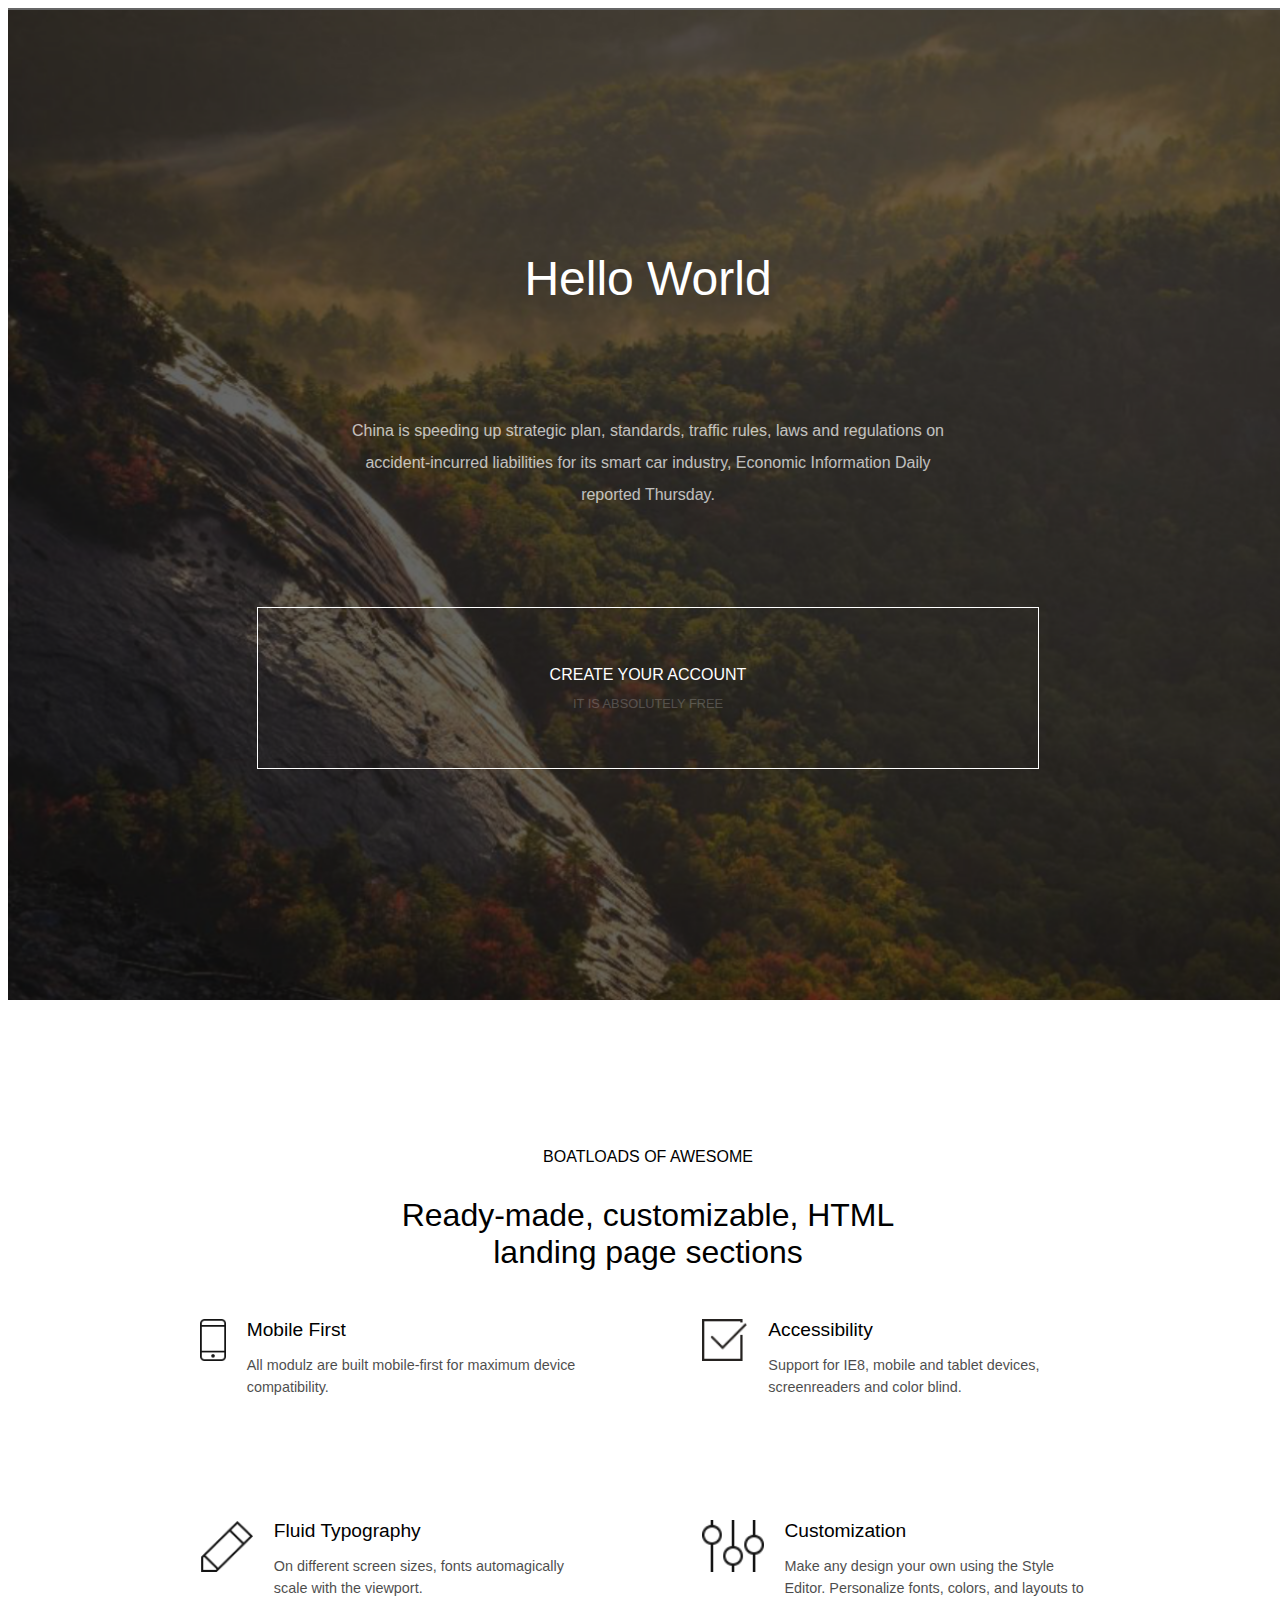
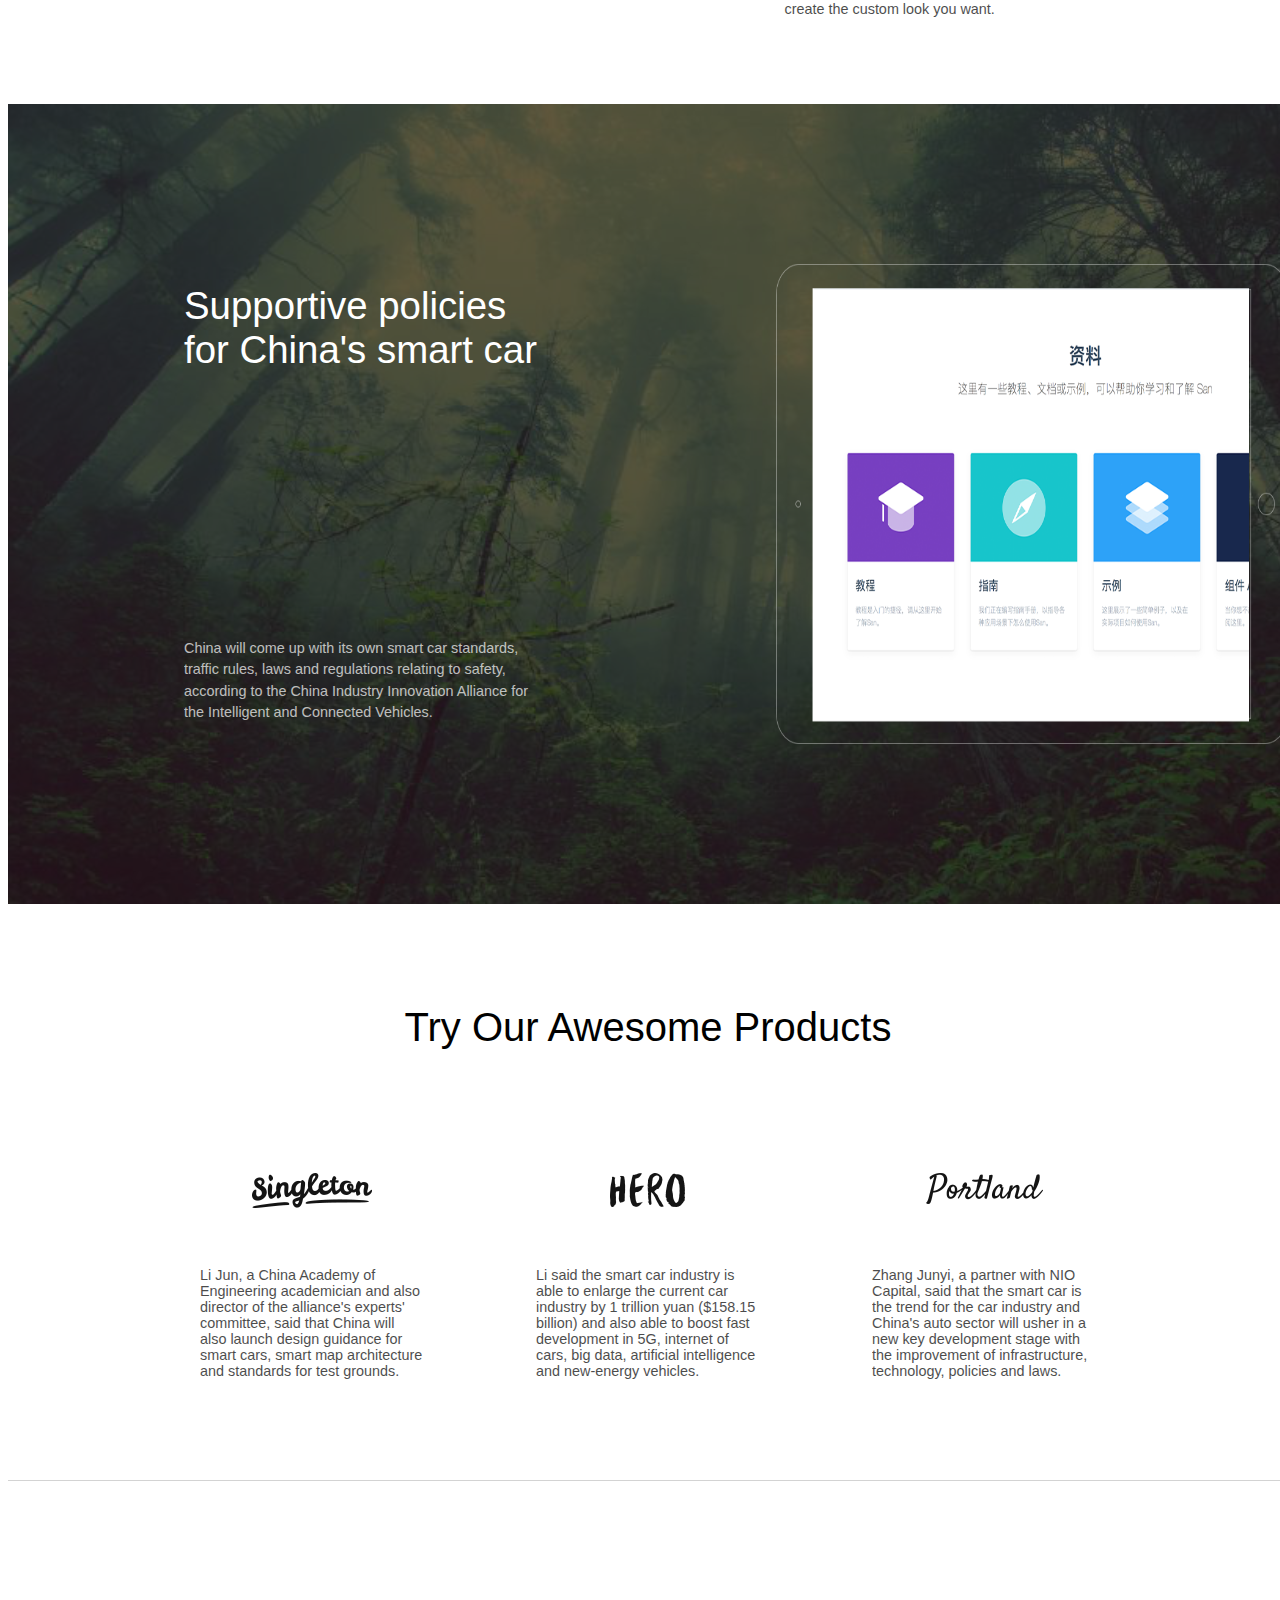
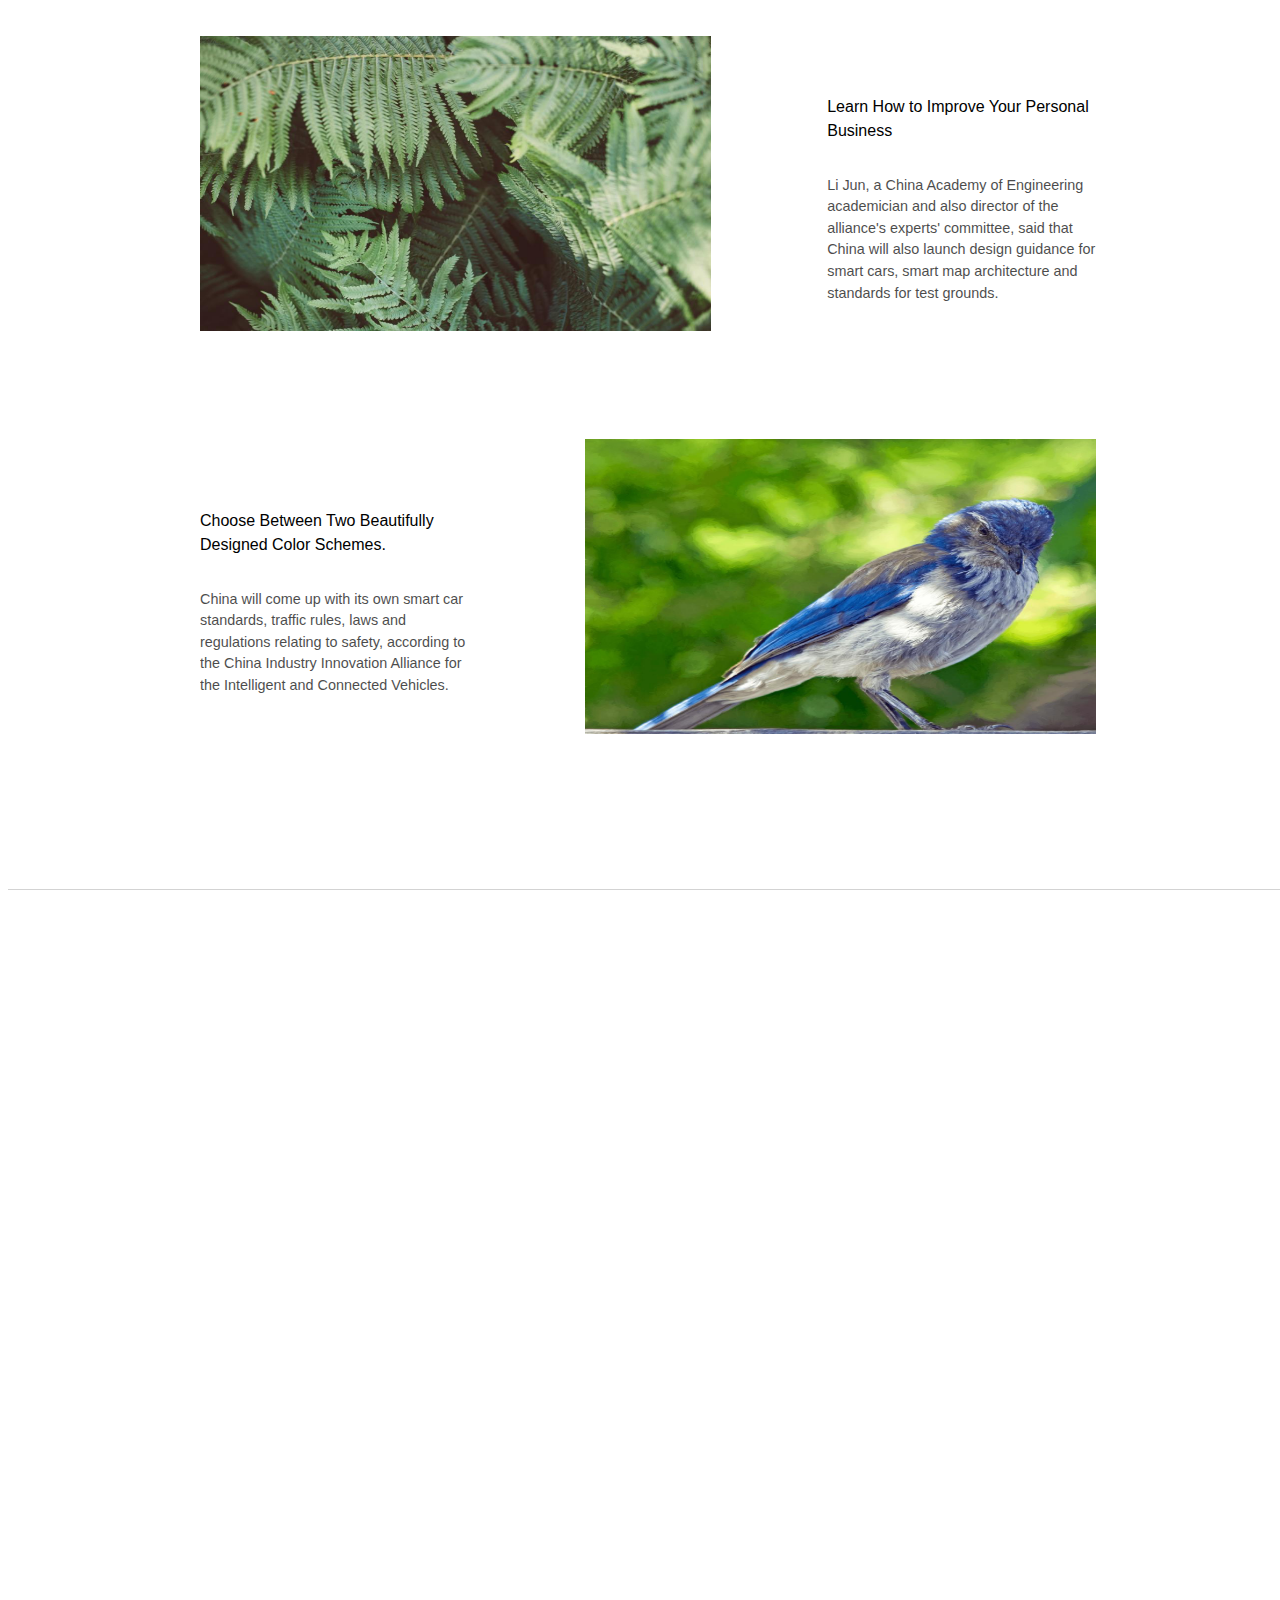
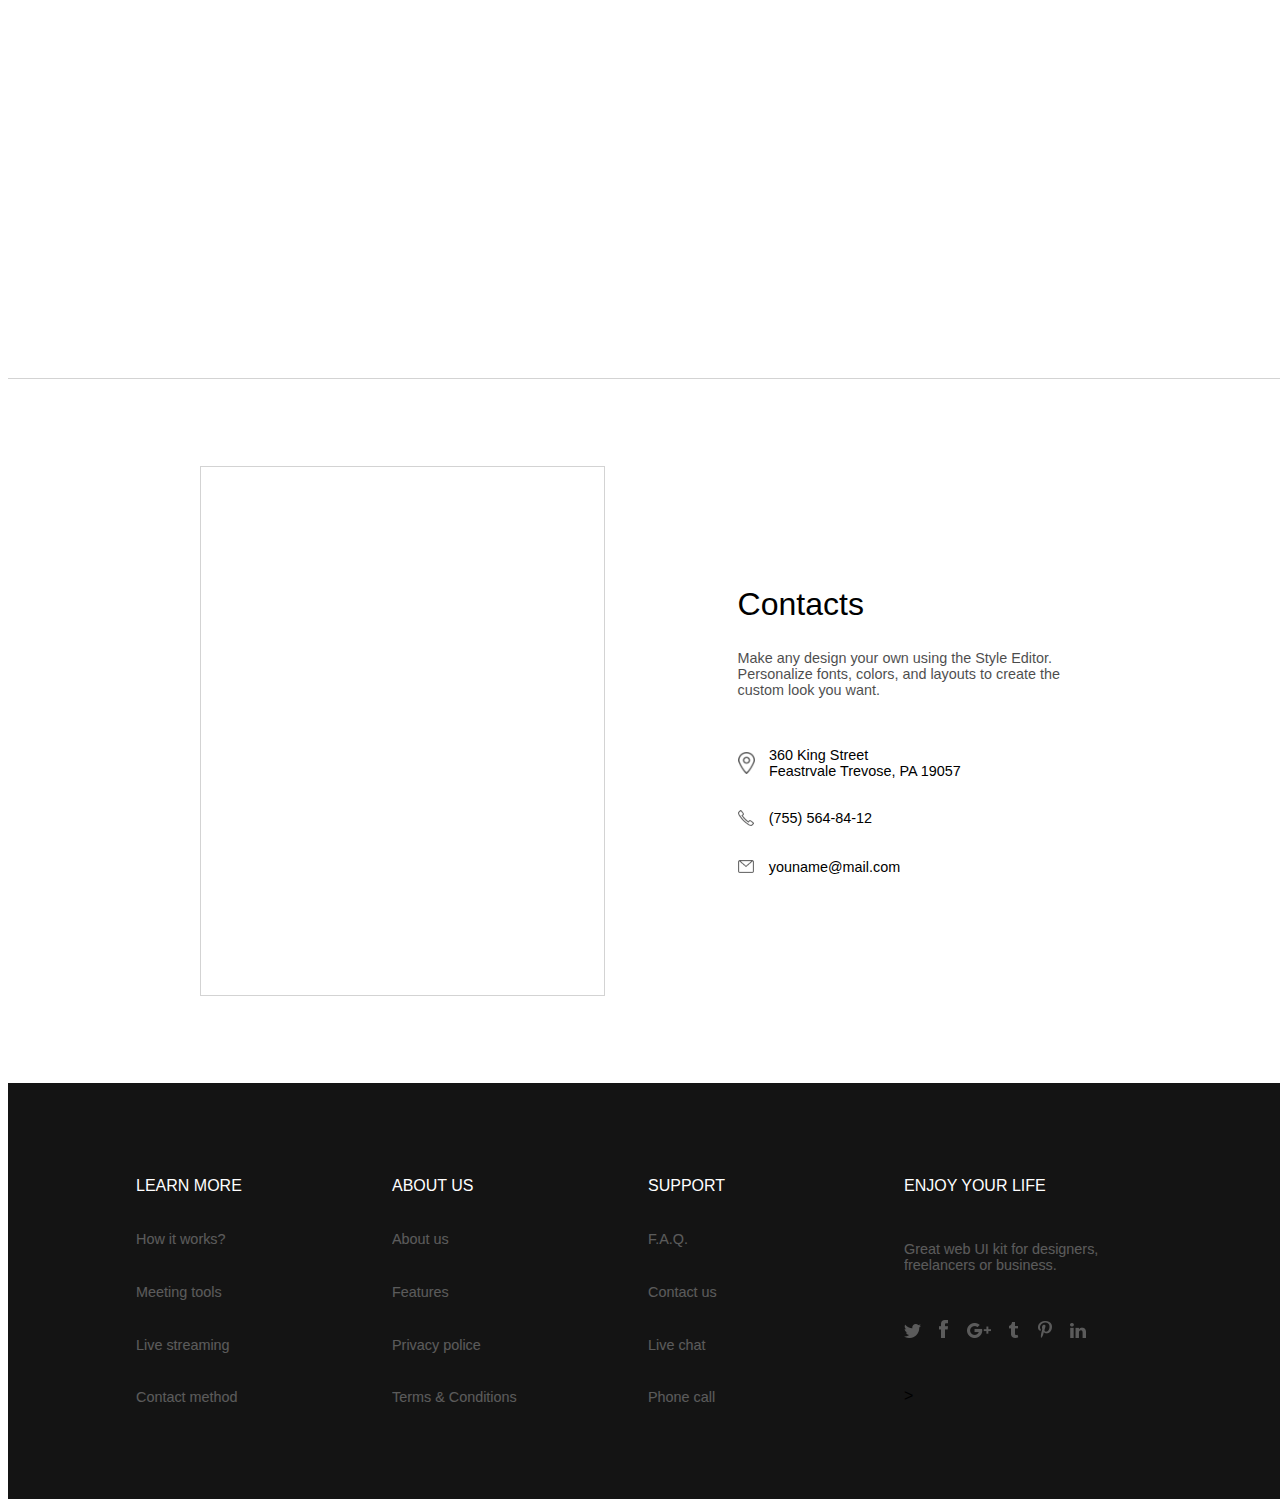
<file: task1/index.html>
<!DOCTYPE html>
<html>
    <head>
        <link href="style.css" type="text/css" rel="stylesheet"/>
    </head>

    <body>
        <div class="part1">
            <div class="text1">
                <div class="t1_1">Hello World</div>
                <div class="t1_2">China is speeding up strategic plan, standards, traffic rules, laws and regulations on accident-incurred liabilities for its smart car industry, Economic Information Daily reported Thursday.</div>
            </div>
            <div class="placeholder">
                <div class="t1_3">CREATE YOUR ACCOUNT</div>
                <div class="t1_4">IT IS ABSOLUTELY FREE</div>
            </div>
        </div>
        <div class="part2">
            <div class="text2">
                <div class="t2_1">BOATLOADS OF AWESOME</div>
                <div class="t2_2">Ready-made, customizable, HTML landing page sections</div>
            </div>
            <div class="t2_3"> 
                <div class="feature">
                    <img src="Iphone Icon.png"  class="fp">
                    <div>
                        <div class="ft1">Mobile First</div>
                        <div class="ft2">All modulz are built mobile-first for maximum device compatibility.</div>
                    </div>
                </div>

                <div class="feature">
                    <img src="Check Icon.png"  class="fp">
                    <div>
                        <div class="ft1">Accessibility</div>
                        <div class="ft2">Support for IE8, mobile and tablet devices, screenreaders and color blind.</div>
                    </div>
                </div>

                <div class="feature">
                    <img src="Pencil Icon.png"  class="fp">
                    <div>
                        <div class="ft1">Fluid Typography</div>
                        <div class="ft2">On different screen sizes, fonts automagically scale with the viewport.</div>
                    </div>
                </div>

                <div class="feature">
                    <img src="Settings Icon.png"  class="fp">
                    <div>
                        <div class="ft1">Customization</div>
                        <div class="ft2">Make any design your own using the Style Editor. Personalize fonts, colors, and layouts to create the custom look you want.</div>
                    </div>
                </div>
            </div>
        </div>
        <div class="part3">
                <div class="t3">
                    <div class="t3_1">Supportive policies for China's smart car</div>
                    <div class="t3_2">China will come up with its own smart car standards, traffic rules, laws and regulations relating to safety, according to the China Industry Innovation Alliance for the Intelligent and Connected Vehicles.</div>

                </div>
                <img src="Screen.png" class="screen"> 
        </div>
        <div class="part4">
            <div class="t4">
                <div class="t4_1">Try Our Awesome Products</div>
                    <div class="t4_2">
                        <div class="t4_2_">
                            <img src="Singleton.png">
                            <div class="t4_2_1">Li Jun, a China Academy of Engineering academician and also director of the alliance's experts' committee, said that China will also launch design guidance for smart cars, smart map architecture and standards for test grounds.</div>
                        </div>
                        <div class="t4_2_">
                            <img src="Hero.png">
                            <div class="t4_2_1">Li said the smart car industry is able to enlarge the current car industry by 1 trillion yuan ($158.15 billion) and also able to boost fast development in 5G, internet of cars, big data, artificial intelligence and new-energy vehicles.</div>
                        </div>
                        <div class="t4_2_">
                            <img src="Portland.png">
                            <div class="t4_2_1">Zhang Junyi, a partner with NIO Capital, said that the smart car is the trend for the car industry and China's auto sector will usher in a new key development stage with the improvement of infrastructure, technology, policies and laws.</div>
                        </div>
                    </div>
                </div>
            </div>
        </div>
        <div class="part5">
            <div class="t5">
                <img src="part5-1.png" class="t5_2">
                <div class="t5_1">
                    <div class="t5_1_1">Learn How to Improve Your Personal Business</div>
                    <div class="t5_1_2">Li Jun, a China Academy of Engineering academician and also director of the alliance's experts' committee, said that China will also launch design guidance for smart cars, smart map architecture and standards for test grounds.</div>
                </div>
            </div>
            <div class="t5">
                <div class="t5_1">
                    <div class="t5_1_1">Choose Between Two Beautifully Designed Color Schemes.</div>
                    <div class="t5_1_2">China will come up with its own smart car standards, traffic rules, laws and regulations relating to safety, according to the China Industry Innovation Alliance for the Intelligent and Connected Vehicles.</div>
                </div>
                <img src="part5-2.png" class="t5_2">
            </div>
        </div>
        <div class="part6"></div>
        <div class="part7">
            <div class="t7">
                <div class="t7_1"></div>
                <div class="t7_2">
                    <div class="t7_2_1">Contacts</div>
                    <div class="t7_2_2">Make any design your own using the Style Editor. Personalize fonts, colors, and layouts to create the custom look you want.</div>
                    <div class="t7_2_3">
                        <img src="Map Icon.png" class="t7_2_3_1">
                        <div>360 King Street<br>Feastrvale Trevose, PA 19057</div>
                    </div>
                    <div class="t7_2_3">
                        <img src="Phone Icon.png" class="t7_2_3_1">
                        <div>(755) 564-84-12</div>
                    </div>
                    <div class="t7_2_3">
                        <img src="Mail Icon.png" class="t7_2_3_1">
                        <div>youname@mail.com</div>
                    </div>
                </div>
            </div>

        </div>
        <div class="part8">
            <div class="t8">
                <div class="t8_1">LEARN MORE</div>
                <div class="t8_2">How it works?</div>
                <div class="t8_2">Meeting tools</div>
                <div class="t8_2">Live streaming</div>
                <div class="t8_2">Contact method</div>
            </div>
            <div class="t8">
                <div class="t8_1">ABOUT US</div>
                <div class="t8_2">About us</div>
                <div class="t8_2">Features</div>
                <div class="t8_2">Privacy police</div>
                <div class="t8_2">Terms & Conditions</div>
            </div>
            <div class="t8">
                <div class="t8_1">SUPPORT</div>
                <div class="t8_2">F.A.Q.</div>
                <div class="t8_2">Contact us</div>
                <div class="t8_2">Live chat</div>
                <div class="t8_2">Phone call</div>
            </div>
            <div class="t8">
                <div class="t8_1">ENJOY YOUR LIFE</div>
                <div class="t8_2">Great web UI kit for designers, freelancers or business.</div>
                <div class="t8_2">
                    <img src="Twitter Icon.png" class="t8_2_1">
                    <img src="Facebook Icon.png" class="t8_2_1">
                    <img src="Google Icon.png" class="t8_2_1">
                    <img src="Tumbler Icon.png" class="t8_2_1">
                    <img src="Pinterest Icon.png" class="t8_2_1">
                    <img src="LinkedIn Icon.png">
                </div>>
            </div>
        </div>
    </body>
</html>
</file>
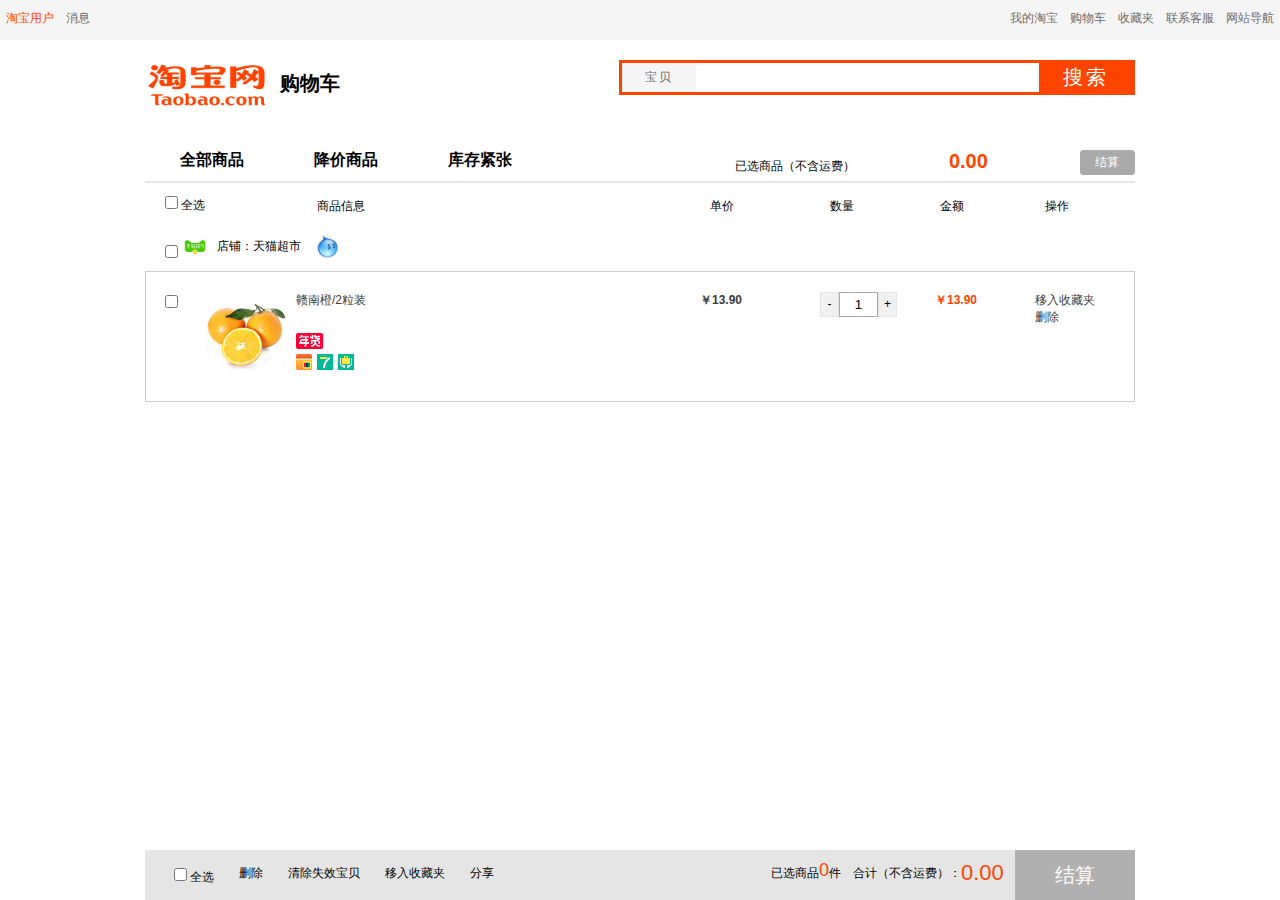
<file: task4/index.html>
<!DOCTYPE html>
<html>
<head>
    <meta charset="utf-8">
    <title>淘宝网-我的购物车</title>
    <link href="style.css" type="text/css" rel="stylesheet">
    <script src="function.js"></script>
</head>
<body>
    <ul class="nav">
        <div>
        <li class="nav"><a>淘宝用户</a></li>
        <li class="nav"><a>消息</a></li>
        </div>
        <div>
        <li class="nav"><a>我的淘宝</a></li>
        <li class="nav"><a>购物车</a></li>
        <li class="nav"><a>收藏夹</a></li>
        <li class="nav"><a>联系客服</a></li>
        <li class="nav"><a>网站导航</a></li>
        </div>
    </ul>

    <div class="header">
        <div class="header_left">
            <img src="taobao.png" class="icon_tao">
            <p><b>购物车</b></p>
        </div>
        <div class="header_right">
            <button type="button" class="btn_sort">宝贝</button>
            <input type="text" name="search" class="input">
            <button type="button" class="btn_search">搜索</button>
        </div>
    </div>

    <div class="cart">
        <div>
        <ul class="cart">
            <li class="cart"><a class="cart"><b>全部商品</b></a></li>
            <li class="cart"><a class="cart"><b>降价商品</b></a class="cart"></li>
            <li class="cart"><a class="cart"><b>库存紧张</b></a class="cart"></li>
        </ul>
        </div>
        <div class="cart_right"></div>
            <p class="pay-text">已选商品（不含运费）</p>
            <p id="smallTotal">0.00</p>
            <button type="button" id="smallSubmit">结算</button>
        </div>
    </div>

    <div class="tit">
        <div class="selectAll">
            <input type="checkbox" name="selectAll" value="all" onclick="setAllNo()">全选
        </div>
        <div class="inner info">商品信息</div>
        <div class="inner gap"></div>
        <div class="inner pri_num">单价</div>
        <div class="inner pri_num">数量</div>
        <div class="inner sum">金额</div>
        <div class="inner act">操作</div>
    </div>

    <div class="shop">
        <div class="selectShop">
            <input type="checkbox" name="selectShop">
            <img src="shop.jpg" class="shop">
        </div>
        <a class="sname">店铺：天猫超市</a>
        <img src="wang.jpg" class="wang">
    </div>

    <div class="goods">
        <div class="item">
            <div class="select">
                <input type="checkbox" name="selectItem" value="select">
            </div>
            <div class="inner item_info">
                <img src="pic1.jpg" class="pic">
                <div class="in">
                    <div class="item_tit"><a>赣南橙/2粒装</a></div>
                    <div class="promo_logos">
                        <img src="logo.png">
                    </div>
                    <div class="item_icons">
                        <img src="icon1.png">
                        <img src="icon2.png">
                        <img src="icon3.png">
                    </div>
                </div>
            </div>
            <div class="inner item_gap"></div>
            <div class="inner item_pri" id="price">￥13.90</div>
            <div class="inner item_num">
                <div class="com">
                    <a id="min" onclick="min()">-</a>
                    <input type="text" id="number" name="number" value="1">
                    <a id="add" onclick="add()">+</a>
                </div>
            </div>
            <div class="inner item_sum" id="sum">￥13.90</div>
            <div class="inner item_act">
                <a class="act">移入收藏夹</a><br>
                <a class="act">删除</a>
            </div>
        </div>
    </div>

    <div class="footer">
        <div class="left">
            <div class="fo">
                <input type="checkbox" name="selectAll" onclick="setAllNo()">全选
            </div>
            <div class="fo">删除</div>
            <div class="fo">清除失效宝贝</div>
            <div class="fo">移入收藏夹</div>
            <div class="fo">分享</div>
        </div>

        <div class="right">
            <div class="txt">已选商品</div>
            <div class="count" id="count">0</div>
            <div class="txt">件&emsp;</div>
            <div class="txt">合计（不含运费）：</div>
            <div class="total" id="total">0.00</div>
            <button type="button" class="btn_sub">结算</button>
        </div>

    </div>

</body>
</html>
</file>
<file: task1/style.css>
body
{
    width: 100%;
    height: 392%;
    display: flex;
    flex-direction: column;
    font-family: 'Lucida Sans', 'Lucida Sans Regular', 'Lucida Grande', 'Lucida Sans Unicode', Geneva, Verdana, sans-serif;
}

.part1
{
    width: 100%;
    height: 62rem;
    display: flex;
    flex-direction: column;
    justify-content: center;
    align-items: center;
    background-image: url("background1.png");
    background-size: cover;

}

.text1
{
    width: 48%;
    display: flex;
    flex-direction: column;
    text-align: center;
}

.t1_1
{
	font-size: 3em;
    line-height: 3;
    color: #ffffff;
    margin:1em 0;
}

.t1_2
{
    width: 100%;
	font-size: 1em;
	line-height: 2;
	color: #ffffff;
    opacity: 0.7;
    margin: 1em 0;
}

.placeholder {
    margin: 5em 0;
	width: 61%;
	height: 10em;
	border: 1px solid  #ffffff;
    display: flex;
    flex-direction: column;
    justify-content: center;
    align-items: center;
    color: white;
    line-height: 2;
}

.t1_3
{
    font-size: 1em;
}

.t1_4
{
    font-size: 0.8em;
    opacity: 0.2;
}

.part2
{
    width: 100%;
    height: 44rem;
    padding: 0;
    margin: 0;
    display: flex;
    flex-direction: column;
    justify-content: center;
    align-items: center;
}

.text2
{
    width: 45%;
    display: flex;
    flex-direction: column;
    text-align: center;
    margin: 3em 0;
}

.t2_1
{
    font-size: 1em;
    line-height: 5;
}

.t2_2
{
    font-size: 2em;

}

.t2_3
{
    height: 45%;
    width: 70%;
    display: flex;
    flex-direction: row;
    flex-wrap: wrap;
    justify-content: space-between;
    align-content: space-between;
}

.feature
{
    width: 44%;
    display: flex;
    flex-direction: row;
}

.fp
{
    height: 45%;
    width: auto;
    margin: 0 1.3em 0 0;
}

.ft1
{
    font-size: 1.2em;
}

.ft2
{
    font-size: 0.9em;
    opacity: 0.7;
    margin: 1em 0;
    line-height: 1.5;
}
.part3
{
    width: 100%;
	height: 50rem;
    display: flex;
    flex-direction: row;
    align-items: center;
    justify-content: flex-end;
    background-image: url("background2.png");
    background-size: cover;
}

.screen
{
    width:40%;
    height: 60%;
}

.t3
{
    display: flex;
    flex-direction: column;
    height: 55%;
    width: 40%;
    margin: 0 5em 0 0;
    justify-content: space-between;
}

.t3_1
{
    color: white;
    font-size: 2.4em;
    width: 70%;
}

.t3_2
{
    color: white;
    opacity: 0.7;
    font-size: 0.9em;
    width: 70%;
    line-height: 1.5;
}


.part4
{
    width: 100%;
	height: 36rem;
    display: flex;
    flex-direction: column;
    justify-content: center;
    align-items: center;
    border-bottom: 1px solid lightgray;
}

.t4
{
    display: flex;
    flex-direction: column;
    justify-content: space-between;
    align-items: center;
    width: 70%;
    height: 65%;
}

.t4_1
{
    font-size: 2.5em;
}

.t4_2
{
    height: 55%;
    display: flex;
    flex-direction: row;
    justify-content: space-between;
}

.t4_2_
{
    display: flex;
    flex-direction: column;
    justify-content: space-between;
    align-items: center;
    width: 25%;
    font-size: 0.9em;
}

.t4_2_1
{
    opacity: 0.7;
}

.part5
{
    width: 100%;
	height: 63rem;
    display: flex;
    flex-direction: column;
    justify-content: center;
    align-items: center;
    border-bottom: 1px solid lightgray;
}

.t5
{
    display: flex;
    flex-direction: row;
    width: 70%;
    height: 40%;
    justify-content: space-between;
    align-items: center;

}

.t5_1
{
    display: flex;
    flex-direction: column;
    width: 30%;
    line-height: 1.5;
}

.t5_2
{
    width: 57%;
    height: 73%;
}

.t5_1_1
{
    font-size: 1em;
    margin: 2em 0;
}

.t5_1_2
{
    font-size: 0.9em;
    opacity: 0.7;
}
.part6
{
    width: 100%;
	height: 68rem;
    display: flex;
    flex-direction: column;
    justify-content: center;
    align-content: center;
    border-bottom: 1px solid lightgray;
}

.part7
{
    width: 100%;
	height: 44rem;
    display: flex;
    justify-content: center;
    align-items: center;
}

.t7
{
    width: 70%;
    height: 75%;
    display: flex;
    flex-direction: row;
    justify-content: space-between;
    align-items: center;
}

.t7_1
{
    width: 45%;
    height: 100%;
    border: 1px solid lightgray;
}

.t7_2
{
    width: 40%;
    height: 55%;
    display: flex;
    flex-direction: column;
    justify-content: space-between;
}

.t7_2_1
{
    font-size: 2em;
}

.t7_2_2
{
    opacity: 0.7;
    font-size: 0.9em;
    margin: 0 0 1.5em 0;
}

.t7_2_3
{
    display: flex;
    flex-direction: row;
    align-items: center;
    font-size: 0.9em;
}

.t7_2_3_1
{
    height: 70%;
    margin: 0 1em 0 0;
}
.part8
{
    width: 100%;
	height: 26rem;
	background-color: #141414;
    display: flex;
    flex-direction: row;
    justify-content: center;
    align-items: center;
}

.t8
{
    height: 55%;
    width: 20%;
    display: flex;
    flex-direction: column;
    justify-content: space-between;
}

.t8_1
{
    color: white;
    font-size: 1em;
}

.t8_2
{
    color: white;
    opacity: 0.3;
    font-size: 0.9em;
}

.t8_2_1
{
    margin: 0 1em 0 0;
}
</file>
<file: task4/style.css>
body{
    margin: 0;
    padding: 0;
    display: flex;
    flex-direction: column;
    align-items: center;
    font-family: tahoma,arial,'Hiragino Sans GB','\5b8b\4f53',sans-serif;
}

ul.nav{
    list-style-type: none;
    margin: 0;
    padding: 0;
    height: 40px;
    width: 100%;
    overflow: hidden;
    background-color: #F5F5F5;
    display: flex;
    justify-content: space-between;
}

li.nav {
    float: left;
}

li.nav a {
    display: block;
    color: #6C6C6C;
    font-size: 12px;
    text-align: center;
    padding: 10px 6px;
    text-decoration: none;
}

li.nav a:hover {
    color: #FF4400;
}

.header{
    width: 990px;
    margin: 0;
    padding: 20px 0 40px 0;
    display: flex;
    justify-content: space-between;
}

.icon_tao{
    width: 130px;
    height: 50px;
    float: left;
}

p{
    margin: 0;
    padding: 10px 0 0 5px;
    font-size: 20px;
    float: left;
}

.btn_sort{
    width: 74px;
    height: 29px;
    padding: 0;
    outline: none;
    border: 0;
    margin: 0;
    letter-spacing: 2px;
    font-size: 12px;
    color: #6b6b6b;
    background-color: #F5F5F5;
    float: left;
}

.input{
    border: 0;
    margin: 0;
    padding: 0;
    outline: none;
    width: 343px;
    height: 29px;
    float: left;
}

.btn_search{
    width: 93px;
    height: 29px;
    margin: 0;    
    padding: 0;
    outline: none;
    color: white;
    font-size: 20px;
    font-weight: 550;
    letter-spacing: 3px;
    background-color: #FF4400;
    border: 0;
    float: left;
}

.header_right{
    padding: 0;
    margin: 0;
    height: 29px;
    border: 3px solid #FF4400;
}

div.cart{
    width: 990px;
    height: 31px;
    display: flex;
    justify-content: space-between;
    border-bottom: 2px solid #e6e6e6;
}

ul.cart{
    list-style-type: none;
    margin: 0;
    padding: 0;
    height: 31px;
    overflow: hidden;
    display: flex;
    border: 0;
}

li.cart {
    float: left;
    width: 133.91px;
}

li.cart a {
    display: block;
    color: black;
    font-size: 16px;
    text-align: center;
    font-weight: 550;
    width: 133.91px;
    padding: 0 0 15px;
    text-decoration: none;
}

li.cart a:hover {
    color: #FF4400;

}

.cart_right{
    margin: 0;
    padding: 0;
    height: 25px;
}

.pay-text{
    height: 25px;
    width: 120px;
    font-size: 12px;
    margin: 8px 0 0 0;
    padding: 0;
    border: 0;
    float: left;
}

#smallTotal{
    color: #FF4400;
    font-weight: 600;
    margin: 0 0 8px 0;
    padding: 0;
    border: 0;
    float: left;
    width: 37px;
}

#smallSubmit{
    background-color: #AAAAAA;
    color: white;
    font-size: 12px;
    border-radius: 0.3em;
    border: 0;
    margin: 0;
    padding: 0 15px;
    height: 24.67px;
    width: 55px;
    outline: none;
    float: left;
}

.tit{
    width: 988px;
    height: 50px;
}

.selectAll{
    width: 80px;
    height: 50px;
    padding: 10px 0 0 15px;
    float: left;
    box-sizing: border-box;
    font-size: 12px;
}

.inner{
    height: 50px;
    box-sizing: border-box;
    float: left;
    font-size: 12px;
}

.info{
    width: 302px;
    padding: 15px 0 0 91px;
}

.gap{
    width: 172px;
    padding: 15px 0 0 10px;
}

.pri_num{
    width: 120px;
    padding: 15px 0 0 10px;
}

.sum{
    width: 105px;
    padding: 15px 0 0 0px;
}

.act{
    width: 84px;
    padding: 15px 0 0 0px;
}

.shop{
    width: 988px;
    height: 38px;
    margin: 0;
    padding: 0;
    font-size: 12px;
}

img.shop{
    width: 22px;
    height: 22px;
    padding: 3px 6px 0 0;
}

.selectShop{
    margin: 0;
    padding: 0px 0 0 15px;
    float: left;
}

a.sname{
    padding: 5px 15px 0 5px;
    float: left;
}

img.wang{
    width: 22px;
    height: 22px;
    padding: 3px 6px 0 0;
}

.goods{
    margin: 0;
    padding: 0;
    width: 988px;
    border-top: 1px solid rgb(204,204,204);
    border-left: 1px solid rgb(204,204,204);
    border-right: 1px solid rgb(204,204,204);
}

.item{
    margin: 0;
    padding: 0;
    width: 988px;
    height: 129.06px;
    border-bottom: 1px solid rgb(204,204,204);
}

.select{
    width: 45px;
    margin: 0;
    padding: 20px 0 0 15px;
    float: left;
}

.item_info{
    width: 302px;
    padding: 20px 0 0 0;
    float: left;
}

img.pic{
    width: 80px;
    height: 80px;
    margin: 0;
    padding: 0;
    float: left;
}

div.in{
    margin: 0 0 0 10px;
    padding: 0;
    width: 186px;
    float: left;
}

.item_tit{
    height: 36px;
    margin: 0;
    padding: 0;
    font-size: 12px;
    color: #3c3c3c;
}

.promo_logos{
    margin: 0;
    padding: 0;
    height: 26px;
}

.promo_logos img{

    padding: 5px 0 0 0;
    width: 28px;
    height: 16px;
    float: left;
}

.item_icons{
    margin: 0;
    padding: 0;
    height: 23px;
}

.item_icons img{

    padding: 0 5px 0 0;
    width: 16px;
    height: 16px;
    float: left;
}

.item_gap{
    width: 172px;
    padding: 20px 0 0 10px;
}

.item_pri{
    width: 120px;
    padding: 20px 0 0 20px;
    font-size: 12px;
    color: #3c3c3c;
    font-weight: 700;
    font-family: Verdana,Tahoma,arial;
}

.item_num{
    width: 120px;
    padding: 20px 0 0 20px;

}

#number{
    width: 39px;
    height: 25px;
    border: 1px solid #aaa;
    margin: 0;
    padding: 4px 0;
    text-align: center;
    box-sizing: border-box;
    float: left;
    outline: none;
}

#min{
    width: 19px;
    height: 25px;
    margin: 0;
    padding: 0;
    background-color: #f0f0f0;
    border: 1px solid #e5e5e5;
    box-sizing: border-box;
    line-height: 23px;
    text-align: center;
    float: left;
}

#add{
    width: 19px;
    height: 25px;
    margin: 0;
    padding: 0;
    border: 1px solid #e5e5e5;
    line-height: 23px;
    text-align: center;
    box-sizing: border-box;
    background-color: #f0f0f0;
    float: left;
}

.item_sum{
    width: 105px;
    padding: 20px 0 0 15px;
    font-size: 12px;
    color: #FF4400;
    font-family: Verdana,Tahoma,arial;
    font-weight: 700;
}

.item_act{
    width: 84px;
    padding: 20px 0 0 0px;
    font-size: 12px;
    color: #3c3c3c;
}

a.act{
    margin: 0 0 0 10px;
    padding: 0;
    outline: none;
}

a.act:hover{
    color: #FF4400;
    border-bottom: 0.5px solid #FF4400;
}

.footer{
    margin: 0;
    padding: 0;
    width: 990px;
    height: 50px;
    background-color: #e5e5e5;
    display: flex;
    justify-content: space-between;
    position: fixed;
    bottom:0; 
}

.fo{
    margin: 0 0 0 25px;
    height: 50px;
    padding: 15px 0;
    box-sizing: border-box;
    font-size: 12px;
    float: left;
}

.txt{
    height: 50px;
    margin: 0;
    padding: 15px 0;
    font-size: 12px;
    box-sizing: border-box;
    float: left;
}

.count{
    margin: 0;
    padding: 10px 0;
    color: #FF4400;
    font-size: 18px;
    box-sizing: border-box;
    float: left;
}

.total{
    margin: 0;
    width: 54px;
    padding: 10px 0;
    color: #FF4400;
    font-size: 22px;
    box-sizing: border-box;
    float: left;
}

.btn_sub{
    height: 50px;
    width: 120px;
    background-color: #b0b0b0;
    font-size: 20px;
    color: white;
    border: 0;
    margin: 0;
    padding: 10px 5px;
    box-sizing: border-box;
    float: left;
}
</file>
